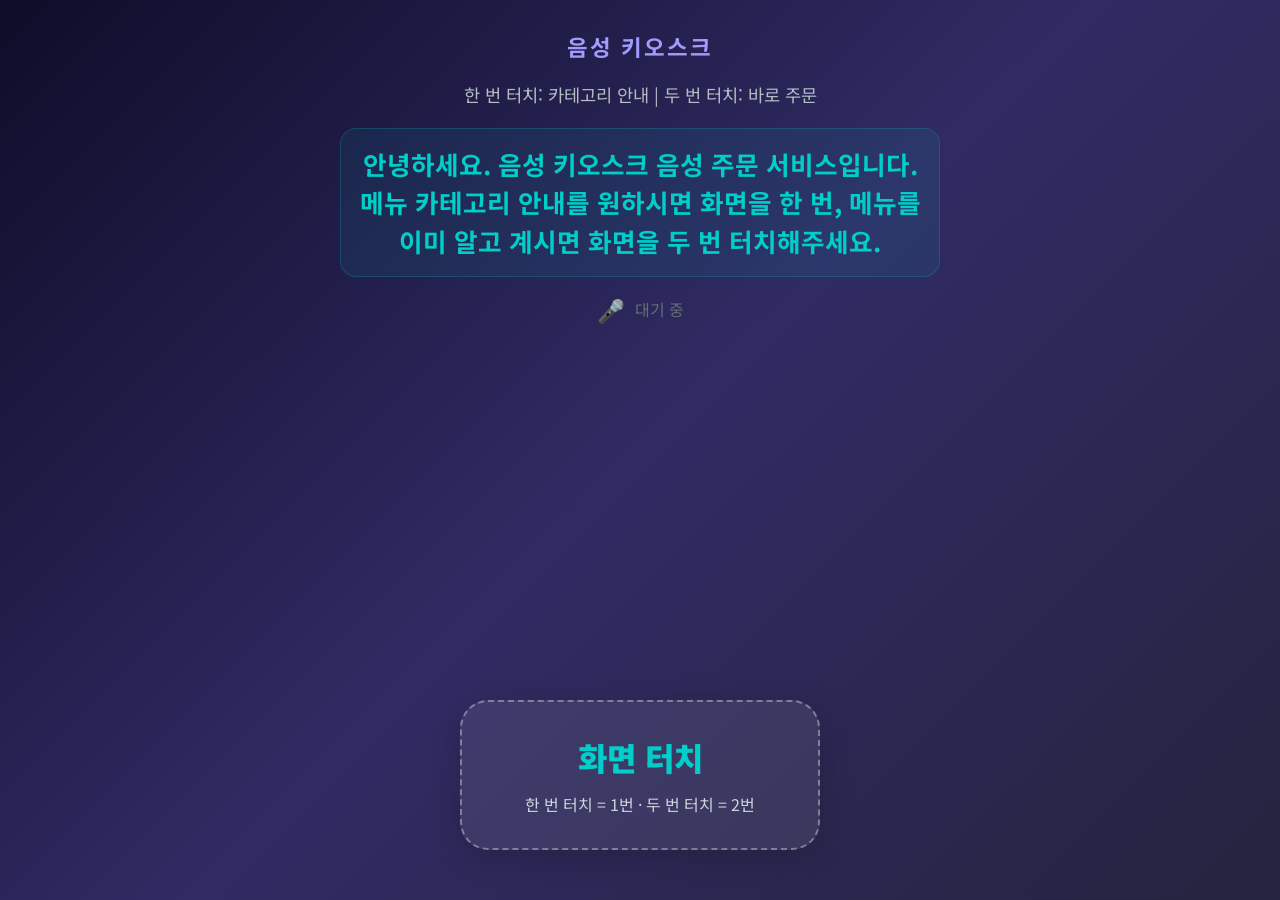
<file: index.html>
<!DOCTYPE html>
<html lang="ko">
<head>
  <meta charset="UTF-8">
  <meta name="viewport" content="width=device-width, initial-scale=1.0, user-scalable=no">
  <title>음성 키오스크</title>
  <link rel="preconnect" href="https://fonts.googleapis.com">
  <link href="https://fonts.googleapis.com/css2?family=Noto+Sans+KR:wght@400;700;900&display=swap" rel="stylesheet">
  <link rel="stylesheet" href="style.css">
</head>
<body>

  <!-- 상태 안내 패널 -->
  <div id="info-panel">
    <div id="store-name">음성 키오스크</div>
    <div id="status-text">초기화 중...</div>
    <div id="voice-output"></div>
    <div id="mic-indicator">
      <span class="mic-icon">🎤</span>
      <span id="mic-text">대기 중</span>
    </div>
  </div>

  <!-- 전체 화면 터치 안내 영역 -->
  <div id="touch-area" aria-live="polite">
    <div id="tap-guide">
      <div id="tap-count">화면 터치</div>
      <div id="tap-help">한 번 터치 = 1번 · 두 번 터치 = 2번</div>
    </div>
  </div>

  <!-- 현재 선택 메뉴 표시 -->
  <div id="order-summary" style="display:none;">
    <div id="order-item-name"></div>
    <div id="order-item-price"></div>
  </div>

  <!-- 결제 화면 -->
  <div id="payment-screen" style="display:none;">
    <div class="payment-title">✅ 주문 완료</div>
    <div id="payment-menu-name"></div>
    <div id="payment-price"></div>
    <div class="payment-sub">카운터에서 결제해 주세요</div>
    <div class="payment-touch-guide">화면을 한 번 터치하면 처음으로 돌아갑니다</div>
  </div>

  <script src="menu.js"></script>
  <script src="speech.js"></script>
  <script src="app.js"></script>
</body>
</html>
</file>
<file: style.css>
* {
  margin: 0;
  padding: 0;
  box-sizing: border-box;
  -webkit-tap-highlight-color: transparent;
}

body {
  background: linear-gradient(135deg, #0f0c29, #302b63, #24243e);
  color: white;
  font-family: "Noto Sans KR", sans-serif;
  min-height: 100vh;
  display: flex;
  flex-direction: column;
  align-items: center;
  justify-content: space-between;
  padding: 30px 20px;
  overflow: hidden;
}

/* ===== 상태 패널 ===== */
#info-panel {
  text-align: center;
  width: 100%;
  max-width: 600px;
}

#store-name {
  font-size: 1.4rem;
  font-weight: 700;
  color: #a29bfe;
  margin-bottom: 20px;
  letter-spacing: 2px;
}

#status-text {
  font-size: 1.1rem;
  color: #b2bec3;
  margin-bottom: 16px;
  min-height: 30px;
}

#voice-output {
  font-size: 1.6rem;
  font-weight: 700;
  color: #00cec9;
  min-height: 80px;
  line-height: 1.5;
  padding: 16px;
  background: rgba(0, 206, 201, 0.08);
  border-radius: 16px;
  border: 1px solid rgba(0, 206, 201, 0.2);
  margin-bottom: 16px;
  word-break: keep-all;
}

#mic-indicator {
  display: flex;
  align-items: center;
  justify-content: center;
  gap: 10px;
  font-size: 1rem;
  color: #636e72;
}

.mic-icon {
  font-size: 1.4rem;
  transition: transform 0.3s;
}

.mic-active .mic-icon {
  animation: pulse 0.8s infinite;
}

@keyframes pulse {
  0%, 100% { transform: scale(1); }
  50% { transform: scale(1.3); }
}

#mic-text {
  transition: color 0.3s;
}

.mic-active #mic-text {
  color: #fd79a8;
}

/* ===== 전체 화면 터치 안내 ===== */
body {
  cursor: pointer;
  touch-action: manipulation;
}

#touch-area {
  width: 100%;
  display: flex;
  justify-content: center;
  margin: 20px 0;
  pointer-events: none;
}

#tap-guide {
  width: min(360px, 90vw);
  min-height: 150px;
  border-radius: 28px;
  display: flex;
  flex-direction: column;
  align-items: center;
  justify-content: center;
  gap: 12px;
  background: rgba(255, 255, 255, 0.08);
  border: 2px dashed rgba(255, 255, 255, 0.35);
  box-shadow: 0 8px 32px rgba(0, 0, 0, 0.18);
  text-align: center;
}

#tap-count {
  font-size: 2rem;
  font-weight: 900;
  color: #00cec9;
}

#tap-help {
  font-size: 1rem;
  color: #dfe6e9;
  opacity: 0.9;
}

/* ===== 주문 요약 ===== */
#order-summary {
  text-align: center;
  padding: 16px 24px;
  background: rgba(255, 255, 255, 0.07);
  border-radius: 16px;
  width: 100%;
  max-width: 400px;
}

#order-item-name {
  font-size: 1.8rem;
  font-weight: 700;
  color: #fdcb6e;
}

#order-item-price {
  font-size: 1.2rem;
  color: #b2bec3;
  margin-top: 4px;
}

/* ===== 결제 화면 ===== */
#payment-screen {
  position: fixed;
  inset: 0;
  background: linear-gradient(135deg, #00b894, #00cec9);
  display: flex;
  flex-direction: column;
  align-items: center;
  justify-content: center;
  gap: 20px;
  text-align: center;
  padding: 40px;
  z-index: 100;
}

.payment-title {
  font-size: 3rem;
  font-weight: 900;
}

#payment-menu-name {
  font-size: 2.5rem;
  font-weight: 700;
}

#payment-price {
  font-size: 1.8rem;
  opacity: 0.85;
}

.payment-sub {
  font-size: 1.3rem;
  opacity: 0.75;
  margin-top: 10px;
}

.payment-touch-guide {
  margin-top: 30px;
  padding: 16px 40px;
  font-size: 1.2rem;
  font-family: "Noto Sans KR", sans-serif;
  background: white;
  color: #00b894;
  border: none;
  border-radius: 50px;
  cursor: pointer;
  font-weight: 700;
}

/* ===== 모바일 반응형 ===== */
@media (max-width: 480px) {
  #tap-guide { min-height: 130px; }
  #tap-count { font-size: 1.7rem; }
  #tap-help { font-size: 0.9rem; }
  #voice-output { font-size: 1.3rem; }
}
</file>
